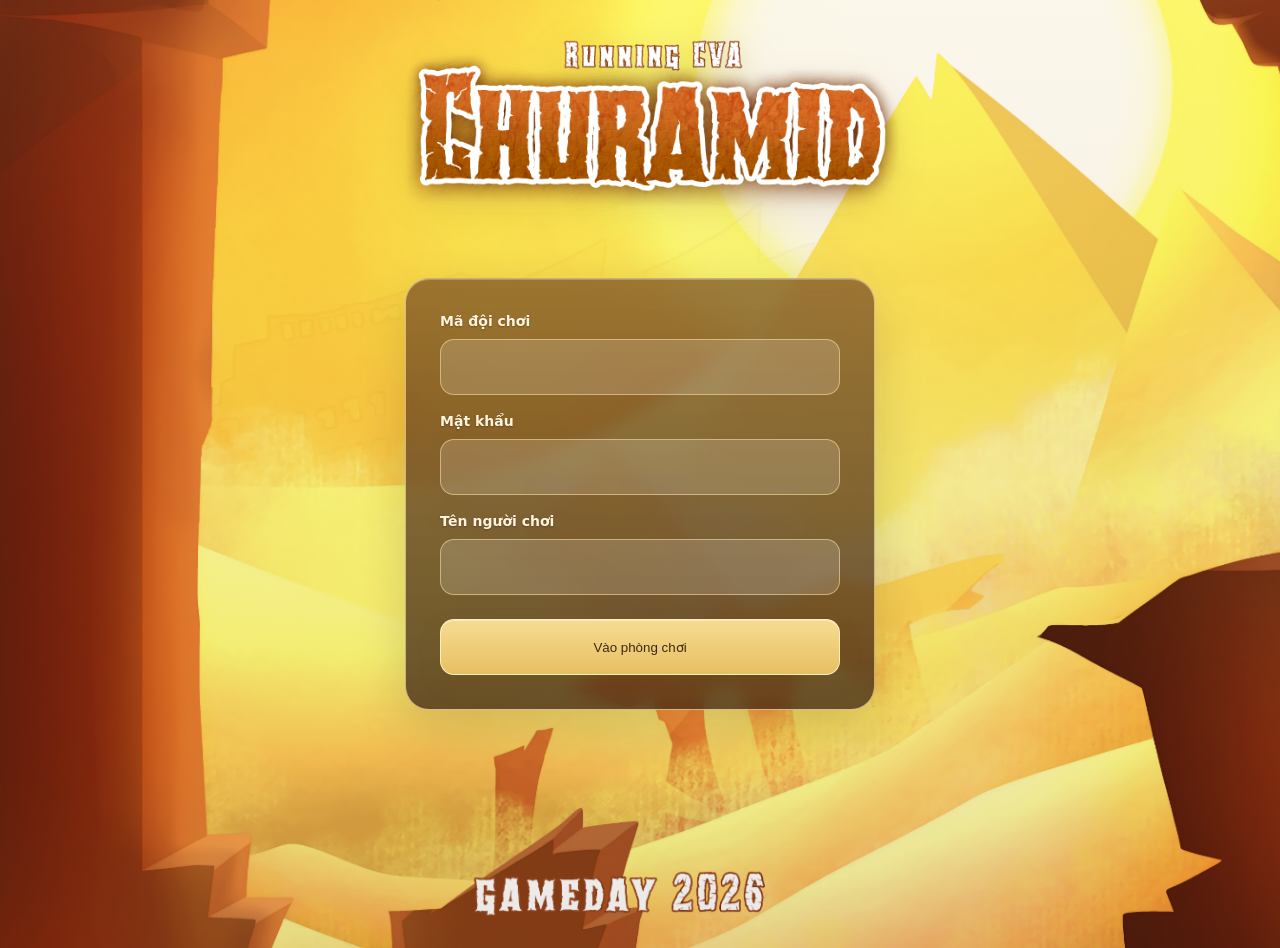
<file: docs/index.html>
<!doctype html>
<html lang="vi">
<head>
  <meta charset="utf-8">
  <meta name="viewport" content="width=device-width,initial-scale=1,viewport-fit=cover">
  <meta name="theme-color" content="#0b0a08">
  <link rel="icon" type="image/png" sizes="192x192" href="./assets/a.png?v=13.9">
  <title>RUNNING CVA - CHURAMID</title>
  <link rel="stylesheet" href="./login.css?v=13.9">
</head>
<body>
  <main class="login-screen">
    <div class="title-area" aria-hidden="true">
      <img src="./assets/title.png" alt="">
    </div>

    <section class="login-card" aria-label="Đăng nhập phòng chơi">
      <form id="playerForm" autocomplete="on">
        <label for="teamAccount">Mã đội chơi</label>
        <input id="teamAccount" name="username" autocomplete="username" required>

        <label for="teamPassword">Mật khẩu</label>
        <input id="teamPassword" name="password" type="password" autocomplete="current-password">

        <label for="playerName">Tên người chơi</label>
        <input id="playerName" name="playerName" autocomplete="name">

        <button class="primary" type="submit">Vào phòng chơi</button>
        <p id="message" class="message" aria-live="polite"></p>
      </form>
    </section>
  </main>
  <script src="./client-config.js?v=13.9"></script>
<script src="./login.js?v=13.9"></script>
</body>
</html>
</file>
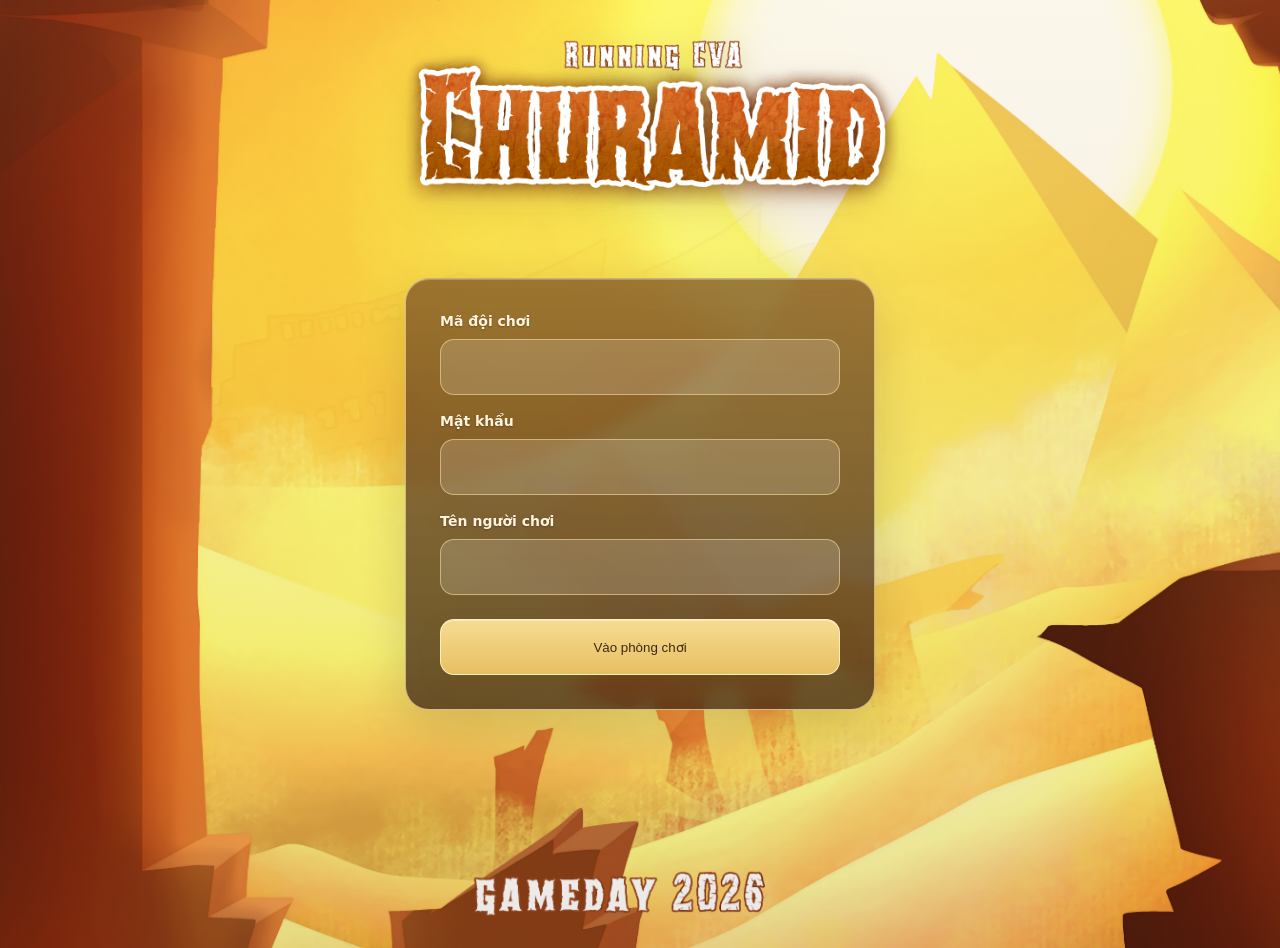
<file: docs/game.html>
<!doctype html>
<html lang="vi">
<head>
  <meta charset="utf-8">
  <meta name="viewport" content="width=device-width,initial-scale=1,maximum-scale=1,user-scalable=no,viewport-fit=cover,interactive-widget=resizes-content">
  <meta name="mobile-web-app-capable" content="yes">
  <meta name="apple-mobile-web-app-capable" content="yes">
  <meta name="apple-mobile-web-app-status-bar-style" content="black-translucent">
  <meta name="format-detection" content="telephone=no">
  <link rel="manifest" href="./manifest.webmanifest">
  <link rel="apple-touch-icon" href="./apple-touch-icon.png">
  <meta name="theme-color" content="#11100d">
  <link rel="icon" type="image/png" sizes="192x192" href="./assets/a.png?v=13.9">
  <title>RUNNING CVA - CHURAMID</title>
  <link rel="stylesheet" href="./game.css?v=13.10">
</head>
<body>
<main id="app" class="app">
  <canvas id="game"></canvas>

  <header class="topbar">
    <div class="brand">
      <span id="teamNameText">IDEA GAMEDAY 2026</span>
      <strong id="mapTitle">Khám phá Kim tự tháp</strong>
    </div>
    <div class="objective" id="objective"><small>Mục tiêu</small><b>Chờ đủ bốn thành viên</b></div>
    <div class="top-stats">
      <div class="chip player-chip"><span id="playerNameText">Người chơi</span></div>
      <div class="chip"><span>Đội</span><b id="onlineText">0/4</b></div>
      <div class="chip"><span>Thời gian</span><b id="timeText">0:00</b></div>
      <button type="button" class="chip connection-chip" id="connectionChip" title="Đổi địa chỉ máy chủ"><span id="connectionText">Đang kết nối</span></button>
      <div class="chip cheat-chip" id="cheatChip">Chế độ thử nghiệm</div>
      <button type="button" class="chip rules-chip" id="rulesBtn" aria-label="Xem lại luật chơi" title="Xem lại luật chơi">?</button>
      <button type="button" class="chip logout-chip" id="logoutBtn">Thoát</button>
    </div>
  </header>

  <div class="map-progress" id="mapProgress" aria-label="Tiến độ màn chơi">
    <span class="active">Tầng 1</span><i></i><span>Tầng 2</span><i></i><span>Tầng 3</span>
  </div>

  <div id="observerBar" class="observer-bar" hidden>
    <span>Đang quan sát</span>
    <select id="observerView" aria-label="Chọn người chơi để theo dõi">
      <option value="1">Người chơi 1</option><option value="2">Người chơi 2</option><option value="3">Người chơi 3</option><option value="4">Người chơi 4</option>
    </select>
  </div>

  <div id="interaction" class="interaction"></div>
  <div id="toast" class="toast" aria-live="polite"></div>
  <div id="controls" class="controls">Di chuyển bằng WASD hoặc phím mũi tên. Nhấn E để tương tác.</div>

  <div id="mobileControls" class="mobile-controls" aria-label="Điều khiển cảm ứng">
    <div id="joystick" class="joystick" role="application" aria-label="Cần điều khiển">
      <div id="joystickKnob" class="joystick-knob"></div>
    </div>
    <div class="mobile-actions">
      <button id="mobileMain" type="button" class="mobile-action primary-action">Tương tác</button>
      <button id="mobileAlt" type="button" class="mobile-action" hidden></button>
      <button id="mobileThird" type="button" class="mobile-action" hidden></button>
    </div>
  </div>
  <div class="portrait-note" id="portraitNote"><span class="rotate-icon">↻</span><strong>Xoay ngang điện thoại</strong><small>Trò chơi cần màn hình ngang để hiển thị đúng tỉ lệ.</small></div>


  <section id="serverSetup" class="overlay server-overlay" hidden>
    <article class="card server-card">
      <div class="eyebrow">Kết nối máy chủ sự kiện</div>
      <h2>Nhập địa chỉ server</h2>
      <p class="lead">Dán đường dẫn HTTPS do Cloudflare Tunnel cung cấp. Ví dụ: <code>https://ten-tunnel.trycloudflare.com</code></p>
      <label class="server-label" for="serverUrlInput">Địa chỉ server</label>
      <input id="serverUrlInput" class="server-input" type="url" inputmode="url" autocomplete="url" placeholder="https://...trycloudflare.com">
      <div class="server-actions">
        <button id="connectServerBtn" type="button" class="primary">Kiểm tra và kết nối</button>
        <button id="useSameOriginBtn" type="button" class="secondary">Dùng server cùng trang</button>
      </div>
      <p id="serverStatus" class="server-status" aria-live="polite"></p>
      <p class="waiting">Địa chỉ này được lưu riêng trên thiết bị hiện tại. Có thể bấm trạng thái “Trực tuyến” trên thanh trên cùng để đổi lại.</p>
    </article>
  </section>

  <section id="lobby" class="overlay show">
    <article class="card lobby-card">
      <div class="eyebrow" id="lobbyTeamName">Phòng của đội</div>
      <h1>Khám phá<br><em>Kim tự tháp</em></h1>
      <p class="lead">Đội có thể chơi với 3 hoặc 4 thành viên. Sau khi ban tổ chức mở bắt đầu, tất cả người đang online trong đội phải bấm Bắt đầu: đủ 3/3 hoặc 4/4 thì trò chơi mới chạy.</p>
      <div class="role-preview">
        <img id="roleAvatar" alt="Nhân vật của cửa sổ này">
        <div><small>NGƯỜI CHƠI</small><strong id="lobbyRole">Đang tải</strong><p id="roleDesc">Thành viên của đội</p></div>
      </div>
      <div class="slots" id="slots"></div>
      <div class="lobby-actions"><button id="readyBtn" type="button" class="primary" disabled>Chờ ban tổ chức</button><button id="fullscreenBtn" type="button" class="secondary fullscreen-btn">Mở toàn màn hình</button></div>
      <p class="waiting" id="waitingText">Đang chờ các cửa sổ khác...</p>
      
    </article>
  </section>

  <section id="stageIntro" class="overlay">
    <article class="card stage-card">
      <div class="eyebrow" id="stageEyebrow" hidden></div>
      <h2 id="stageName">Tượng mã bí ẩn</h2>
      <div id="stageDescription" class="stage-description"></div>
      <div class="countdown" id="countdown">7</div>
    </article>
  </section>

  <section id="resetOverlay" class="overlay">
    <article class="card event-card danger">
      <div class="eyebrow">Lời nguyền Pharaoh</div>
      <h2>Quay lại điểm xuất phát</h2>
      <p id="resetReason"></p>
      <div class="countdown small" id="resetCount">3</div>
    </article>
  </section>

  <aside id="inspectPanel" class="inspect-panel inspect-statue-only" aria-hidden="true">
    <button class="close" data-close="inspectPanel">×</button>
    <img id="inspectImage" alt="Tượng mèo được phóng to">
    <h2 id="inspectTitle" class="roman-statue-label">I</h2>
  </aside>

  <section id="keypad" class="modal" aria-hidden="true">
    <article class="keypad-card">
      <button class="close" data-close="keypad">×</button>
      <div class="eyebrow">Bàn khóa tượng Sư Tử</div>
      <h2>Chọn bốn số La Mã</h2>
      <p>Chọn bốn vị trí tượng khác biệt. Thứ tự không quan trọng.</p>
      <div id="codeDisplay" class="code-display">— — — —</div>
      <div id="keyGrid" class="key-grid"></div>
      <div id="keyFeedback" class="key-feedback"></div>
      <div class="key-actions"><button id="clearCode" type="button">Xóa</button><button id="submitCode" type="button" class="primary small-btn">Xác nhận</button></div>
    </article>
  </section>

  <section id="rulesModal" class="modal rules-modal" aria-hidden="true">
    <article class="rules-card">
      <button class="close" data-close="rulesModal" aria-label="Đóng">×</button>
      <div class="eyebrow">Luật chơi</div>
      <h2 id="rulesTitle">Khám phá Kim tự tháp</h2>
      <div id="rulesContent" class="rules-content"></div>
      <button id="closeRulesBtn" type="button" class="primary">Quay lại trò chơi</button>
    </article>
  </section>

  <section id="installGuide" class="modal install-guide" aria-hidden="true">
    <article class="install-card">
      <button class="close" data-close="installGuide" aria-label="Đóng">×</button>
      <div class="eyebrow">Chế độ toàn màn hình trên iPhone</div>
      <h2>Mở game như một ứng dụng</h2>
      <ol>
        <li>Nhấn nút <b>Chia sẻ</b> của Safari.</li>
        <li>Chọn <b>Thêm vào Màn hình chính</b>.</li>
        <li>Mở biểu tượng <b>GAMEDAY 2026</b> vừa tạo rồi xoay ngang.</li>
      </ol>
      <p>Safari trên một số iPhone không cho trang web thường bật toàn màn hình bằng nút. Mở từ Màn hình chính sẽ bỏ thanh địa chỉ và dành nhiều chỗ hơn cho game.</p>
      <button id="closeInstallGuide" type="button" class="primary">Đã hiểu</button>
    </article>
  </section>

  <section id="eventOverlay" class="overlay event-status-overlay">
    <article class="card event-card">
      <div class="eyebrow" id="eventOverlayEyebrow">Sự kiện</div>
      <h2 id="eventOverlayTitle">Đang chờ ban tổ chức</h2>
      <p id="eventOverlayText">Trò chơi sẽ tiếp tục khi ban tổ chức bắt đầu.</p>
    </article>
  </section>

  <section id="winOverlay" class="overlay">
    <article class="card event-card win">
      <div class="eyebrow">Hoàn thành thử thách</div>
      <h2>Đã mở rương kho báu</h2>
      <p>Cả đội đã vượt qua ba tầng của kim tự tháp.</p>
      <div class="result"><small>Tổng thời gian</small><strong id="finalTime">0:00</strong></div>
      <button id="restartBtn" type="button" class="primary">Quay lại</button>
    </article>
  </section>
</main>
<script src="./client-config.js?v=13.10"></script>
<script src="./game.js?v=13.10"></script>
</body>
</html>
</file>
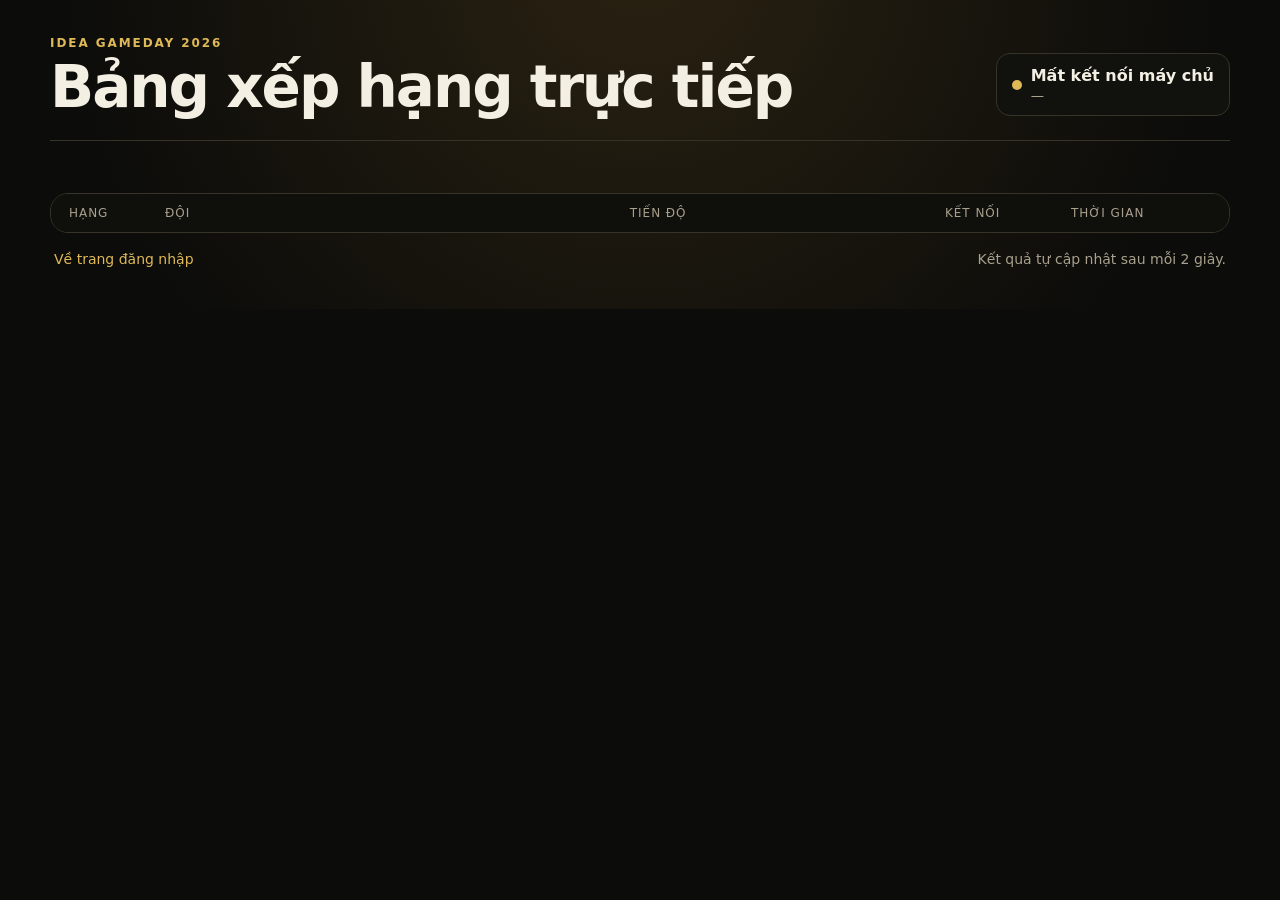
<file: docs/scoreboard.html>
<!doctype html>
<html lang="vi">
<head>
  <meta charset="utf-8">
  <meta name="viewport" content="width=device-width,initial-scale=1,viewport-fit=cover">
  <meta name="theme-color" content="#11100d">
  <link rel="icon" type="image/png" sizes="192x192" href="./assets/a.png?v=13.9">
  <title>RUNNING CVA - CHURAMID</title>
  <link rel="stylesheet" href="./scoreboard.css?v=13">
</head>
<body>
  <main>
    <header>
      <div><span class="eyebrow">IDEA GAMEDAY 2026</span><h1>Bảng xếp hạng trực tiếp</h1></div>
      <div class="event-state"><i id="stateDot"></i><strong id="eventStatus">Đang kết nối</strong><small id="updatedAt">—</small></div>
    </header>
    <section class="podium" id="podium" aria-label="Ba đội dẫn đầu"></section>
    <section class="board">
      <div class="board-head"><span>Hạng</span><span>Đội</span><span>Tiến độ</span><span>Kết nối</span><span>Thời gian</span></div>
      <div id="rows" class="rows"></div>
      <p id="empty" class="empty" hidden>Chưa có đội thi.</p>
    </section>
    <footer><a href="/">Về trang đăng nhập</a><span>Kết quả tự cập nhật sau mỗi 2 giây.</span></footer>
  </main>
  <script src="./client-config.js?v=13.9"></script>
<script src="./scoreboard.js?v=13.9"></script>
</body>
</html>
</file>
<file: docs/login.css>
*{
  box-sizing:border-box;
}

html,
body{
  margin:0;
  min-height:100%;
  font-family:
    system-ui,
    -apple-system,
    "Segoe UI",
    "Noto Sans",
    Tahoma,
    Arial,
    sans-serif;
}

html{
  background:#e4b35f;
}

body{
  min-height:100dvh;
  color:#3e2a15;

  background-color:#e4b35f;

  background-image:
    radial-gradient(
      circle at 50% 28%,
      rgba(255,245,193,.10),
      rgba(255,245,193,0) 38%
    ),
    linear-gradient(
      180deg,
      rgba(255,241,198,.03),
      rgba(74,35,10,.05) 78%,
      rgba(45,21,8,.10)
    ),
    url("./assets/back.png");

  background-position:
    center,
    center,
    center;

  background-repeat:
    no-repeat,
    no-repeat,
    no-repeat;

  background-size:
    cover,
    cover,
    cover;

  overflow-x:hidden;
}

/* Toàn bộ khu vực đăng nhập */
.login-screen{
  min-height:100dvh;

  display:flex;
  flex-direction:column;

  align-items:center;
  justify-content:center;

  gap:0;

  padding:
    20px
    max(22px,env(safe-area-inset-right))
    28px
    max(22px,env(safe-area-inset-left));

  /* Dịch toàn bộ cụm lên trên */
  transform:translateY(-55px);
}

/* Khu vực logo */
.title-area{
  width:min(96vw,1300px);
  min-width:340px;

  display:flex;
  justify-content:center;
  align-items:center;

  position:relative;
  z-index:2;

  /* Đưa logo lên thêm */
  transform:translateY(-70px);

  filter:
    drop-shadow(0 10px 18px rgba(91,38,7,.18))
    drop-shadow(0 3px 4px rgba(255,220,145,.14));
}

.title-area img{
  display:block;

  width:100%;
  height:auto;

  max-height:52dvh;

  object-fit:contain;
  object-position:center;

  user-select:none;
  -webkit-user-drag:none;
}

/* Khung đăng nhập */
.login-card{
  width:min(100%,470px);

  padding:
    clamp(24px,3vw,34px);

  position:relative;
  z-index:3;

  /* Dịch form lên gần logo */
  transform:translateY(-155px);

  border:
    1px solid rgba(255,235,187,.62);

  border-radius:24px;

  background:
    linear-gradient(
      180deg,
      rgba(112,68,34,.68),
      rgba(61,35,18,.76)
    );

  box-shadow:
    0 18px 48px rgba(67,32,8,.17),
    inset 0 1px 0 rgba(255,245,217,.28);

  backdrop-filter:blur(8px);
  -webkit-backdrop-filter:blur(8px);
}

/* Form */
#playerForm{
  width:100%;
}

/* Nhãn */
label{
  display:block;

  margin:
    0
    0
    10px;

  color:#fff4dd;

  font-size:14px;
  font-weight:750;

  text-shadow:
    0 1px 2px rgba(43,21,8,.35);
}

/* Ô nhập */
input{
  display:block;

  width:100%;
  height:56px;

  margin:
    0
    0
    18px;

  padding:
    0
    16px;

  border:
    1px solid rgba(255,225,166,.55);

  border-radius:14px;

  outline:none;

  background:
    rgba(255,249,235,.17);

  color:#fffaf0;

  font:
    600
    16px
    inherit;

  caret-color:#ffe29a;

  transition:
    border-color .18s ease,
    box-shadow .18s ease,
    background .18s ease;
}

input::placeholder{
  color:rgba(255,244,220,.52);
}

input:hover{
  background:
    rgba(255,249,235,.21);
}

input:focus{
  border-color:#ffe39c;

  background:
    rgba(255,249,235,.24);

  box-shadow:
    0
    0
    0
    4px
    rgba(255,220,140,.18);
}

/* Nút vào phòng */
.primary{
  width:100%;
  min-height:56px;

  margin-top:6px;

  border:
    1px solid rgba(255,239,193,.98);

  border-radius:14px;

  background:
    linear-gradient(
      180deg,
      #f6dc91,
      #e7bf62
    );

  color:#3c2914;

  font:
    800
    17px
    inherit;

  cursor:pointer;

  box-shadow:
    0
    10px
    22px
    rgba(120,77,19,.18),
    inset
    0
    1px
    0
    rgba(255,255,255,.32);

  transition:
    transform .08s ease,
    filter .16s ease,
    box-shadow .16s ease;
}

.primary:hover{
  filter:brightness(1.05);

  box-shadow:
    0
    12px
    26px
    rgba(120,77,19,.22),
    inset
    0
    1px
    0
    rgba(255,255,255,.36);
}

.primary:active{
  transform:translateY(1px);
}

.primary:disabled{
  opacity:.62;
  cursor:wait;
}

/* Thông báo lỗi */
.message{
  min-height:22px;

  margin:
    14px
    0
    0;

  color:#ffe1d6;

  font-size:14px;
  font-weight:650;

  text-align:center;

  text-shadow:
    0
    1px
    2px
    rgba(43,21,8,.28);
}

.message:empty{
  min-height:0;
  margin-top:0;
}

.message.good{
  color:#dff9e5;
}

/* Màn hình điện thoại */
@media(max-width:820px){

  body{
    background-position:center;
    background-size:cover;
  }

  .login-screen{
    gap:0;

    padding:
      max(16px,env(safe-area-inset-top))
      max(16px,env(safe-area-inset-right))
      max(18px,env(safe-area-inset-bottom))
      max(16px,env(safe-area-inset-left));

    transform:translateY(-20px);
  }

  .title-area{
    width:min(118vw,850px);
    min-width:0;

    transform:translateY(-26px);
  }

  .title-area img{
    max-height:42dvh;
  }

  .login-card{
    width:min(94%,520px);

    padding:22px;

    border-radius:20px;

    transform:translateY(-78px);
  }

  input{
    height:54px;
    margin-bottom:14px;
  }

  .primary{
    min-height:54px;
  }
}

/* Điện thoại xoay ngang hoặc màn hình thấp */
@media(max-height:650px) and (orientation:landscape){

  .login-screen{
    gap:0;

    padding:
      10px
      24px
      14px;

    transform:translateY(-5px);
  }

  .title-area{
    width:min(70vw,760px);

    transform:translateY(-18px);
  }

  .title-area img{
    max-height:40dvh;
  }

  .login-card{
    width:min(100%,430px);

    padding:
      16px
      20px;

    transform:translateY(-72px);
  }

  label{
    margin-bottom:6px;
    font-size:13px;
  }

  input{
    height:44px;

    margin-bottom:9px;

    border-radius:11px;
  }

  .primary{
    min-height:46px;

    margin-top:3px;

    border-radius:11px;
  }
}

/* Màn hình rất nhỏ */
@media(max-width:420px){

  .login-screen{
    transform:translateY(-8px);
  }

  .title-area{
    width:122vw;

    transform:translateY(-12px);
  }

  .title-area img{
    max-height:34dvh;
  }

  .login-card{
    width:100%;

    padding:
      20px
      18px;

    transform:translateY(-52px);
  }
}
</file>
<file: docs/game.css>
*{box-sizing:border-box;margin:0;padding:0}
:root{
  --gold:#d8b35e;
  --gold-soft:#f0d697;
  --stone:#171612;
  --stone-2:#222019;
  --paper:#e8d8b5;
  --paper-2:#d7c091;
  --text:#f7f2e7;
  --muted:#bdb4a4;
  --line:rgba(232,216,181,.24);
  --danger:#c96355;
  --good:#5fa77a;
  --safe-top:env(safe-area-inset-top,0px);
  --safe-bottom:env(safe-area-inset-bottom,0px);
}
html,body{width:100%;height:100%;height:100dvh;overflow:hidden;background:#0e0d0b;color:var(--text);font-family:"Segoe UI",Roboto,Arial,Tahoma,sans-serif;-webkit-text-size-adjust:100%}
button,input{font:inherit}button{touch-action:manipulation}.app,#game{position:absolute;inset:0;width:100%;height:100%}#game{display:block;background:#15120d;touch-action:none;-webkit-user-select:none;user-select:none}
.topbar{position:absolute;z-index:10;top:0;left:0;right:0;min-height:68px;display:flex;align-items:center;gap:14px;padding:calc(9px + var(--safe-top)) 16px 9px;background:rgba(15,14,11,.94);border-bottom:1px solid var(--line);pointer-events:none}
.brand{min-width:230px}.brand span,.eyebrow{display:block;color:var(--gold);font-size:11px;font-weight:700;letter-spacing:.12em}.brand strong{display:block;margin-top:3px;font-size:18px;font-weight:700;letter-spacing:.01em}
.objective{display:flex;flex-direction:column;min-width:260px;padding:7px 12px;border-left:2px solid var(--gold);background:rgba(255,255,255,.035)}.objective small{font-size:10px;color:var(--muted);font-weight:600}.objective b{margin-top:2px;font-size:13px;font-weight:650}
.top-stats{margin-left:auto;display:flex;gap:6px;align-items:center}.chip{height:36px;display:flex;align-items:center;gap:7px;padding:0 10px;border:1px solid var(--line);background:#201e18;border-radius:6px;font-size:12px}.chip span{color:var(--muted)}.chip b{font-weight:700}.role-chip i{width:9px;height:9px;border-radius:50%;background:#fff}.connection-chip{min-width:92px;justify-content:center}.connection-chip.ok{border-color:rgba(95,167,122,.7)}.connection-chip.warn{border-color:rgba(201,99,85,.7)}.cheat-chip{display:none;color:#0f1511;background:#76bd8f;border-color:#76bd8f;font-weight:700}.cheat-chip.show{display:flex}
.map-progress{position:absolute;z-index:9;top:76px;left:50%;transform:translateX(-50%);display:flex;align-items:center;gap:8px;padding:6px 11px;background:rgba(20,18,14,.9);border:1px solid var(--line);border-radius:6px;font-size:10px;font-weight:650}.map-progress i{width:24px;height:1px;background:#5f5849}.map-progress span{color:#837c70}.map-progress span.active{color:var(--gold-soft)}
.controls{position:absolute;z-index:9;bottom:calc(12px + var(--safe-bottom));left:50%;transform:translateX(-50%);max-width:min(760px,94vw);padding:7px 12px;border:1px solid var(--line);border-radius:6px;background:rgba(18,17,14,.9);font-size:12px;text-align:center;color:#ddd6c9}.controls b{color:var(--gold-soft)}
.interaction{position:absolute;z-index:12;left:50%;bottom:calc(54px + var(--safe-bottom));transform:translateX(-50%);min-width:220px;text-align:center;pointer-events:none}.interaction:not(:empty){padding:9px 14px;border-radius:6px;background:#191814;border:1px solid var(--gold);font-weight:700;font-size:13px}.interaction kbd{display:inline-block;margin-right:6px;padding:2px 7px;background:var(--gold);color:#1c160b;border-radius:4px;font-family:inherit;font-weight:750}
.toast{position:absolute;z-index:40;top:calc(82px + var(--safe-top));left:50%;transform:translate(-50%,-10px);opacity:0;max-width:min(620px,92vw);padding:10px 15px;border-radius:6px;background:#26231c;border:1px solid #756b59;font-weight:650;transition:opacity .16s,transform .16s;pointer-events:none;text-align:center}.toast.show{opacity:1;transform:translate(-50%,0)}.toast.good{background:#173326;border-color:#5fa77a}.toast.bad{background:#3c1e19;border-color:#c96355}
.overlay{position:absolute;z-index:30;inset:0;display:none;align-items:center;justify-content:center;padding:24px;background:rgba(8,7,5,.9);overflow:auto}.overlay.show{display:flex}.card{width:min(650px,96vw);max-height:calc(100dvh - 28px);overflow:auto;padding:28px;border:1px solid #8f7848;border-radius:10px;background:var(--paper);color:#2b2317;text-align:center}.card h1{margin:8px 0 12px;font-size:42px;line-height:.96;font-weight:760;letter-spacing:-.025em}.card h1 em{color:#7b571c;font-style:normal}.card h2{margin:8px 0 12px;font-size:29px;font-weight:750;letter-spacing:-.015em}.lead{line-height:1.5;color:#50452f}.primary{border:1px solid #8b651e;border-radius:6px;padding:13px 26px;color:#241b0e;background:#d8b35e;font-size:15px;font-weight:750;cursor:pointer}.primary:hover{background:#e4c474}.primary:active{transform:translateY(1px)}.primary:disabled{opacity:.55;cursor:default}
.role-preview{display:flex;align-items:center;gap:16px;margin:18px auto 13px;padding:12px 16px;width:min(430px,100%);text-align:left;background:#242119;border-radius:7px;color:white}.role-preview img{width:76px;height:94px;object-fit:contain;object-position:center bottom}.role-preview small{display:block;color:#bba978;font-size:10px;font-weight:650}.role-preview strong{display:block;margin:3px 0;font-size:18px}.role-preview p{font-size:12px;color:#d6cebd}.slots{display:grid;grid-template-columns:repeat(4,1fr);gap:7px;margin:14px 0}.slot{padding:9px 5px;border:1px solid #a08b60;border-radius:6px;background:#dfcca4;font-size:11px;font-weight:700}.slot.online{background:#cfe0c6;border-color:#718c65}.slot.ready{border-bottom:4px solid #5f8d68}.waiting,.test-note{margin-top:11px;font-size:12px;color:#63583f}.test-note code{padding:2px 5px;border-radius:4px;background:#282116;color:#f2d488}
.stage-card{width:min(550px,94vw)}.stage-card .countdown{margin-top:18px}.countdown{font-size:72px;font-weight:780;color:#7d581b}.countdown.small{font-size:46px}.event-symbol{font-size:44px}.event-card.danger{background:#dfb7a9;border-color:#8f4d42}.event-card.win{background:#e7d39d}.result{display:inline-flex;flex-direction:column;margin:14px;padding:11px 23px;border-radius:6px;background:#282116;color:#fff}.result small{color:#cdbd90;font-size:10px}.result strong{font-size:25px;color:#f2d488}
.inspect-panel{position:absolute;z-index:35;top:50%;right:18px;transform:translate(110%,-50%);width:min(420px,92vw);padding:22px;border:1px solid #927a48;border-radius:10px;background:var(--paper);color:#2c2418;text-align:center;transition:transform .2s}.inspect-panel.show{transform:translate(0,-50%)}.inspect-panel img{display:block;width:100%;height:min(430px,58vh);object-fit:contain;margin:6px 0}.inspect-panel p{line-height:1.45;color:#594c34}.close{position:absolute;right:9px;top:8px;width:34px;height:34px;border:1px solid #5f5035;border-radius:5px;background:#30281b;color:white;font-size:22px;cursor:pointer}
.modal{position:absolute;z-index:36;inset:0;display:none;align-items:center;justify-content:center;background:rgba(8,7,5,.88)}.modal.show{display:flex}.keypad-card{position:relative;width:min(380px,94vw);padding:26px;border:1px solid #937a48;border-radius:10px;background:var(--paper);color:#2d2518;text-align:center}.keypad-card h2{margin:8px}.code-display{margin:17px 0;padding:12px;border-radius:6px;background:#262118;color:#f2d488;font:700 28px ui-monospace,SFMono-Regular,Consolas,monospace;letter-spacing:10px}.key-grid{display:grid;grid-template-columns:repeat(3,1fr);gap:7px}.key-grid button{height:47px;border:1px solid #8d7549;border-radius:5px;background:#f3e6c6;color:#342918;font-weight:750;font-size:18px;cursor:pointer}.key-grid .zero-key{grid-column:2}.key-feedback{min-height:21px;margin:9px 0;font-weight:700}.key-feedback.good{color:#2e7046}.key-feedback.bad{color:#9f3f32}.key-actions{display:flex;justify-content:center;gap:8px}.key-actions>button{padding:9px 17px;border-radius:5px;border:1px solid #806a43;background:#eee0be;font-weight:700;cursor:pointer}.small-btn{padding:9px 17px!important}
.mobile-controls{display:none;position:absolute;z-index:18;left:0;right:0;bottom:calc(12px + var(--safe-bottom));align-items:flex-end;justify-content:space-between;padding:0 max(14px,env(safe-area-inset-left)) 0 max(14px,env(safe-area-inset-right));pointer-events:none}.joystick{position:relative;width:126px;height:126px;border-radius:50%;border:1px solid rgba(255,255,255,.32);background:rgba(20,19,16,.6);pointer-events:auto;touch-action:none}.joystick:after{content:"";position:absolute;inset:30%;border:1px solid rgba(255,255,255,.16);border-radius:50%}.joystick-knob{position:absolute;left:50%;top:50%;width:54px;height:54px;margin:-27px 0 0 -27px;border-radius:50%;background:#d8b35e;border:2px solid #f4ddb0;transform:translate(0,0)}.mobile-actions{display:flex;flex-direction:column;align-items:flex-end;gap:9px;pointer-events:auto}.mobile-action{min-width:106px;min-height:48px;padding:9px 14px;border:1px solid rgba(255,255,255,.28);border-radius:8px;background:rgba(28,26,21,.9);color:white;font-weight:700}.mobile-action.primary-action{background:#d8b35e;color:#241b0e;border-color:#f1d38e}.mobile-action[hidden]{display:none}.portrait-note{display:none;position:absolute;z-index:50;top:calc(78px + var(--safe-top));left:50%;transform:translateX(-50%);width:max-content;max-width:90vw;padding:7px 10px;border-radius:5px;background:#2b261c;color:#ead9b4;font-size:11px;text-align:center}
@media(pointer:coarse),(max-width:900px){
  .mobile-controls{display:flex}.controls{display:none}.interaction{bottom:calc(150px + var(--safe-bottom))}
  .topbar{min-height:58px;padding:calc(7px + var(--safe-top)) 8px 7px;gap:7px}.brand{min-width:0;max-width:42vw}.brand span{display:none}.brand strong{font-size:13px;white-space:nowrap;overflow:hidden;text-overflow:ellipsis}.objective{display:none}.top-stats{gap:4px}.chip{height:32px;padding:0 7px;font-size:11px}.chip span{display:none}.connection-chip{min-width:0}.map-progress{top:calc(64px + var(--safe-top));font-size:9px}.map-progress i{width:14px}.toast{top:calc(104px + var(--safe-top))}
  .card{padding:21px}.card h1{font-size:33px}.card h2{font-size:25px}.slots{grid-template-columns:repeat(2,1fr)}.inspect-panel{right:4%;width:92%}.inspect-panel img{height:48vh}
}
@media(max-width:560px){.top-stats .chip:nth-child(2){display:none}.map-progress{gap:5px;padding:5px 8px}.joystick{width:112px;height:112px}.mobile-action{min-width:96px;min-height:44px}.interaction{bottom:calc(136px + var(--safe-bottom));font-size:12px}.role-preview img{width:64px;height:82px}}
@media(orientation:portrait) and (max-width:900px){.portrait-note{display:block}}
@media(max-height:620px){.card{padding:18px}.card h1{font-size:30px;margin:4px 0 7px}.role-preview{margin:9px auto 7px;padding:7px 12px}.role-preview img{height:70px}.slots{margin:7px 0}.test-note,.waiting{margin-top:6px}.stage-card .countdown{margin-top:7px}.countdown{font-size:50px}.mobile-controls{bottom:calc(7px + var(--safe-bottom))}.joystick{width:104px;height:104px}.mobile-action{min-height:40px}.interaction{bottom:calc(122px + var(--safe-bottom))}}

/* Kết nối frontend GitHub Pages với server chạy trên máy cá nhân */
.connection-chip{pointer-events:auto;color:var(--text);cursor:pointer}
.connection-chip:hover{background:#2a271f}
.server-overlay{z-index:70}
.server-card{width:min(610px,96vw);text-align:left}
.server-card h2{text-align:left}
.server-card .lead{margin-bottom:18px}
.server-card code{padding:2px 5px;border-radius:4px;background:#2a241a;color:#f0d697;word-break:break-all}
.server-label{display:block;margin-bottom:6px;font-size:12px;font-weight:700;color:#51452f}
.server-input{width:100%;min-height:48px;padding:11px 13px;border:1px solid #8e774b;border-radius:6px;background:#fffaf0;color:#241e15;font-size:16px;outline:none}
.server-input:focus{border-color:#8b651e;box-shadow:0 0 0 3px rgba(139,101,30,.16)}
.server-actions{display:flex;gap:9px;flex-wrap:wrap;margin-top:13px}
.secondary{border:1px solid #806b45;border-radius:6px;padding:12px 18px;background:#eee1c2;color:#2f2619;font-weight:700;cursor:pointer}
.server-status{min-height:22px;margin-top:12px;font-size:13px;font-weight:700;color:#6f5a31}
.server-status.good{color:#2e7046}.server-status.bad{color:#9f3f32}
@media(max-width:560px){.server-actions>*{width:100%}.server-card{padding:20px}}


/* Nền tảng giao diện cảm ứng và tỉ lệ game */
.lobby-actions{display:flex;align-items:center;justify-content:center;gap:9px;flex-wrap:wrap}
.fullscreen-btn{display:none}
.rotate-icon{font-size:48px;line-height:1;color:var(--gold-soft)}
.portrait-note strong{font-size:18px}.portrait-note small{display:block;max-width:280px;line-height:1.45;color:#cfc5b1}

@media(pointer:coarse),(max-width:900px){
  .fullscreen-btn{display:inline-flex;align-items:center;justify-content:center}
  .topbar{min-height:46px;height:auto;padding:calc(4px + var(--safe-top)) 7px 4px;gap:5px;background:rgba(13,12,10,.88)}
  .brand{max-width:40vw}.brand strong{font-size:12px;line-height:1.1}
  .top-stats{gap:3px}.chip{height:28px;padding:0 6px;border-radius:4px;font-size:10px;background:rgba(30,28,23,.85)}
  .role-chip i{width:7px;height:7px}.connection-chip{max-width:74px}
  .map-progress{top:calc(51px + var(--safe-top));padding:4px 7px;gap:5px;border-radius:4px;background:rgba(14,13,11,.82)}
  .mobile-controls{bottom:calc(5px + var(--safe-bottom));padding:0 max(8px,env(safe-area-inset-left)) 0 max(8px,env(safe-area-inset-right))}
  .joystick{width:92px;height:92px;background:rgba(17,16,13,.48);border-color:rgba(255,255,255,.24)}
  .joystick-knob{width:40px;height:40px;margin:-20px 0 0 -20px;border-width:1px}
  .mobile-actions{gap:6px}.mobile-action{min-width:84px;min-height:40px;padding:7px 10px;border-radius:6px;font-size:12px;background:rgba(22,20,17,.82)}
  .interaction{bottom:calc(101px + var(--safe-bottom));min-width:0;max-width:62vw}
  .interaction:not(:empty){padding:6px 9px;font-size:11px;border-radius:4px;background:rgba(19,18,15,.88)}
  .toast{top:calc(79px + var(--safe-top));padding:7px 10px;font-size:12px}
  .card{max-height:calc(100dvh - 12px);padding:16px}.card h1{font-size:28px}.card h2{font-size:22px}
  .role-preview{margin:9px auto 7px;padding:7px 10px}.role-preview img{width:54px;height:66px}.role-preview strong{font-size:15px}
  .slots{margin:8px 0}.slot{padding:6px 4px}.waiting,.test-note{margin-top:6px}
  .primary,.secondary{padding:10px 16px;font-size:13px}
  .inspect-panel{padding:14px}.inspect-panel img{height:43vh}.keypad-card{padding:18px}.key-grid button{height:42px}
}

@media(pointer:coarse) and (orientation:landscape), (max-width:900px) and (orientation:landscape){
  .portrait-note{display:none!important}
}

@media(pointer:coarse) and (orientation:portrait), (max-width:700px) and (orientation:portrait){
  .portrait-note{display:flex;position:absolute;z-index:100;inset:0;top:0;left:0;right:0;bottom:0;transform:none;width:auto;max-width:none;padding:28px;background:#11100d;color:#f4ead6;align-items:center;justify-content:center;flex-direction:column;gap:12px;text-align:center;font-size:14px}
}

@media(pointer:coarse) and (orientation:landscape) and (max-height:520px), (max-width:900px) and (orientation:landscape) and (max-height:520px){
  .topbar{min-height:40px;padding-top:calc(3px + var(--safe-top));padding-bottom:3px}
  .brand{max-width:34vw}.brand strong{font-size:11px}
  .chip{height:25px;padding:0 5px}.map-progress{display:none}
  .joystick{width:82px;height:82px}.joystick-knob{width:36px;height:36px;margin:-18px 0 0 -18px}
  .mobile-action{min-width:78px;min-height:36px;font-size:11px;padding:6px 8px}
  .interaction{bottom:calc(90px + var(--safe-bottom))}.interaction:not(:empty){font-size:10px;padding:5px 8px}
  .card{padding:12px}.card h1{font-size:24px}.card h2{font-size:20px}.lead{font-size:12px}
  .role-preview{margin:6px auto 5px;padding:5px 8px}.role-preview img{height:52px;width:46px}.role-preview p{font-size:10px}
  .slots{margin:5px 0;gap:4px}.slot{font-size:9px;padding:4px 2px}.waiting,.test-note{font-size:10px;margin-top:4px}
  .lobby-actions .primary,.lobby-actions .secondary{padding:8px 12px;font-size:11px}
}
@media(pointer:coarse),(max-width:900px){
  .connection-chip{width:28px;min-width:28px;padding:0;justify-content:center}
  .connection-chip span{display:block;width:7px;height:7px;border-radius:50%;font-size:0;background:var(--danger)}
  .connection-chip.ok span{background:var(--good)}
}

/* V10 — viewport ổn định, điều khiển cảm ứng lớn và giao diện iPhone */
:root{
  --app-w:100vw;
  --app-h:100dvh;
  --safe-left:env(safe-area-inset-left,0px);
  --safe-right:env(safe-area-inset-right,0px);
}
html,body{
  position:fixed;
  inset:0;
  width:100%;
  height:100%;
  overflow:hidden;
  overscroll-behavior:none;
  touch-action:none;
  -webkit-user-select:none;
  user-select:none;
  -webkit-touch-callout:none;
}
.app{
  position:fixed;
  left:0;
  top:0;
  width:var(--app-w);
  height:var(--app-h);
  min-width:0;
  min-height:0;
  overflow:hidden;
  contain:layout paint size;
  touch-action:none;
}
#game{width:100%;height:100%;touch-action:none;outline:none;will-change:contents;transform:translateZ(0)}
button,.joystick,.mobile-controls,.mobile-action{touch-action:none;-webkit-tap-highlight-color:transparent}
.install-guide{z-index:90;padding:14px}
.install-card{position:relative;width:min(520px,96vw);max-height:calc(var(--app-h) - 24px);overflow:auto;padding:24px;border:1px solid #947b49;border-radius:12px;background:var(--paper);color:#2d2519}
.install-card h2{margin:8px 0 14px;font-size:27px}.install-card ol{padding-left:23px;line-height:1.65}.install-card p{margin:14px 0;color:#5a4d35;line-height:1.5}.install-card .primary{display:block;margin:0 auto}

@media(pointer:coarse),(max-width:900px){
  .topbar{
    min-height:44px;
    padding:calc(5px + var(--safe-top)) calc(8px + var(--safe-right)) 5px calc(8px + var(--safe-left));
    gap:6px;
    background:rgba(13,12,10,.94);
  }
  .brand{flex:1;max-width:none;min-width:0}.brand strong{font-size:13px;line-height:1.15;white-space:nowrap;overflow:hidden;text-overflow:ellipsis}
  .objective,.map-progress,.cheat-chip{display:none!important}
  .top-stats{margin-left:0;flex:none;gap:5px}.chip{height:32px;min-width:38px;padding:0 8px;border-radius:7px;font-size:12px;background:rgba(35,32,25,.95)}
  .role-chip i{width:9px;height:9px}.connection-chip{width:34px;min-width:34px}.connection-chip span{width:9px;height:9px}
  .mobile-controls{
    display:flex;
    bottom:calc(10px + var(--safe-bottom));
    padding-left:calc(12px + var(--safe-left));
    padding-right:calc(12px + var(--safe-right));
    align-items:flex-end;
  }
  .joystick{
    width:clamp(116px,27vh,142px);
    height:clamp(116px,27vh,142px);
    border:2px solid rgba(255,255,255,.42);
    background:rgba(18,17,14,.68);
    box-shadow:0 3px 14px rgba(0,0,0,.32);
  }
  .joystick:after{inset:28%;border-color:rgba(255,255,255,.25)}
  .joystick-knob{
    width:58px;
    height:58px;
    margin-left:-29px;
    margin-top:-29px;
    border:2px solid #ffe8ad;
  }
  .mobile-actions{gap:9px;max-width:44vw}.mobile-action{
    min-width:clamp(126px,29vw,168px);
    min-height:clamp(60px,14vh,72px);
    padding:10px 16px;
    border-radius:12px;
    border-width:2px;
    font-size:clamp(15px,3.9vw,18px);
    line-height:1.1;
    background:rgba(24,22,18,.94);
    box-shadow:0 3px 12px rgba(0,0,0,.28);
  }
  .mobile-action:active,.mobile-action.pressed{transform:scale(.96);filter:brightness(1.12)}
  .interaction{bottom:calc(clamp(128px,29vh,154px) + var(--safe-bottom));max-width:72vw}
  .interaction:not(:empty){padding:8px 12px;font-size:13px;border-radius:8px}
  .toast{top:calc(52px + var(--safe-top));font-size:13px}
  .inspect-panel{
    display:none;
    z-index:80;
    inset:0;
    top:0;
    right:0;
    width:100%;
    height:100%;
    max-width:none;
    padding:calc(50px + var(--safe-top)) calc(20px + var(--safe-right)) calc(18px + var(--safe-bottom)) calc(20px + var(--safe-left));
    border:0;
    border-radius:0;
    transform:none!important;
    overflow:auto;
    transition:none;
  }
  .inspect-panel.show{display:block;transform:none!important}.inspect-panel img{height:min(52vh,330px);margin:2px 0 6px}.inspect-panel h2{font-size:22px}.inspect-panel p{font-size:14px}
  .inspect-panel .close,.modal .close{width:46px;height:46px;right:calc(8px + var(--safe-right));top:calc(6px + var(--safe-top));font-size:30px;border-radius:9px}
  .modal{padding:calc(10px + var(--safe-top)) calc(10px + var(--safe-right)) calc(10px + var(--safe-bottom)) calc(10px + var(--safe-left));overflow:auto}
  .keypad-card{width:min(520px,96vw);padding:18px 20px}.key-grid{gap:9px}.key-grid button{height:54px;font-size:21px}.key-actions>button{min-height:48px;font-size:16px}
  .fullscreen-btn{display:inline-flex;min-height:48px;align-items:center;justify-content:center}
  .card{max-height:calc(var(--app-h) - 14px)}
}

@media(pointer:coarse) and (orientation:landscape) and (max-height:450px), (max-width:900px) and (orientation:landscape) and (max-height:450px){
  .topbar{min-height:40px;padding-top:calc(3px + var(--safe-top));padding-bottom:3px}.brand strong{font-size:12px}.chip{height:29px;padding:0 7px}
  .joystick{width:112px;height:112px}.joystick-knob{width:50px;height:50px;margin:-25px 0 0 -25px}
  .mobile-action{min-width:124px;min-height:54px;font-size:14px}.interaction{bottom:calc(125px + var(--safe-bottom))}
}

@media(pointer:coarse) and (orientation:portrait), (max-width:700px) and (orientation:portrait){
  .portrait-note{display:flex!important}
}
.card,.install-card,.inspect-panel,.keypad-card{touch-action:pan-y;overscroll-behavior:contain;-webkit-overflow-scrolling:touch}

/* V10: HUD không lộ số người chơi; vùng điều khiển ưu tiên đa chạm. */
.role-chip{display:none!important}
.mobile-action{user-select:none;-webkit-user-select:none;-webkit-touch-callout:none}

/* V12: tượng chỉ còn ảnh + số La Mã, bàn khóa 12 lựa chọn và trạng thái sẵn sàng. */
.inspect-statue-only{
  padding:18px 22px 16px;
}
.inspect-statue-only img{
  margin:0 auto 4px;
}
.roman-statue-label{
  margin:2px 0 0;
  font-family:Georgia,"Times New Roman",serif;
  font-size:42px;
  line-height:1;
  letter-spacing:.08em;
  color:#5b3d12;
}
.keypad-card{width:min(520px,94vw)}
.key-grid{grid-template-columns:repeat(4,1fr);gap:9px}
.key-grid button{font-family:Georgia,"Times New Roman",serif;font-size:20px;letter-spacing:.03em}
.code-display{letter-spacing:.06em;font-size:25px;white-space:nowrap}

@media(pointer:coarse),(max-width:900px){
  .inspect-statue-only{padding:calc(50px + var(--safe-top)) calc(18px + var(--safe-right)) calc(12px + var(--safe-bottom)) calc(18px + var(--safe-left))}
  .inspect-statue-only img{height:min(63vh,360px);margin:0 auto 2px}
  .roman-statue-label{font-size:clamp(34px,9vh,50px)}
  .keypad-card{width:min(600px,97vw);padding:14px 16px}
  .key-grid{grid-template-columns:repeat(4,1fr);gap:7px}
  .key-grid button{height:clamp(46px,12vh,58px);font-size:clamp(17px,4.6vw,23px)}
  .code-display{margin:10px 0;padding:9px;font-size:clamp(20px,5vw,28px)}
}
/* V13 — tài khoản đội, người quan sát và trạng thái sự kiện */
#serverSetup[hidden]{display:none!important}.player-chip{max-width:190px}.player-chip span{overflow:hidden;text-overflow:ellipsis;white-space:nowrap;color:#f4ead6}.logout-chip{pointer-events:auto;cursor:pointer;color:#d9cfbc}.logout-chip:hover{background:#302b21}.observer-bar{position:absolute;z-index:18;top:84px;right:18px;display:flex;align-items:center;gap:8px;padding:7px 9px;border:1px solid var(--line);border-radius:8px;background:rgba(18,17,13,.94)}.observer-bar span{font-size:12px;color:var(--muted)}.observer-bar select{height:34px;max-width:210px;padding:0 9px;border:1px solid #5b5240;border-radius:6px;background:#242119;color:#f7f2e7;font-weight:700}.event-status-overlay{z-index:62;background:rgba(8,7,5,.78)}.event-status-overlay .event-card{width:min(520px,94vw)}.slot strong{display:inline-block;max-width:100%;overflow:hidden;text-overflow:ellipsis;white-space:nowrap}.slot span{color:var(--muted);font-size:10px}@media(pointer:coarse),(max-width:900px){.player-chip{max-width:30vw}.player-chip span{font-size:10px}.logout-chip{width:34px;min-width:34px;padding:0;font-size:0}.logout-chip:after{content:'↪';font-size:17px}.observer-bar{top:calc(51px + var(--safe-top));right:calc(8px + var(--safe-right));left:auto}.observer-bar span{display:none}.observer-bar select{height:38px;max-width:42vw}.slot strong{font-size:10px}}

/* V13.6: nút luật chơi và bảng luật */
.rules-chip{min-width:38px;justify-content:center;font-size:18px;font-weight:900;cursor:pointer;color:#f4d47f}
.rules-chip:hover{background:#30291d}
.rules-card{position:relative;width:min(720px,94vw);max-height:min(82dvh,760px);overflow:auto;padding:28px;border:1px solid #927a48;border-radius:14px;background:#eee0bf;color:#2c2418;box-shadow:0 26px 90px #000a}
.rules-card h2{margin:6px 0 18px;font-size:30px}
.rules-content{display:grid;gap:16px;text-align:left}
.rule-block{padding:16px 17px;border:1px solid #ad9667;border-radius:10px;background:#f7ebcd}
.rule-block.active{border-color:#725622;box-shadow:inset 4px 0 0 #a97d2e}
.rule-block h3{margin:0 0 10px;font-size:20px;color:#3a2d19}
.rule-block p{margin:7px 0;line-height:1.52;color:#4b3d28}
.rules-card>.primary{display:block;min-width:190px;margin:20px auto 0}
.connection-wait .event-card{border-color:#d0aa54}
@media(pointer:coarse),(max-width:900px){
  .rules-chip{width:42px;min-width:42px;height:42px;padding:0;font-size:21px}
  .rules-card{width:94vw;max-height:88dvh;padding:calc(54px + var(--safe-top)) calc(18px + var(--safe-right)) calc(18px + var(--safe-bottom)) calc(18px + var(--safe-left));border-radius:12px}
  .rules-card h2{font-size:26px}.rule-block{padding:14px}.rule-block h3{font-size:18px}.rule-block p{font-size:14px}
}

/* V13.10: sửa thanh quan sát, luật và thao tác */
.observer-bar[hidden]{display:none!important}
.rules-chip{pointer-events:auto}
.rules-card,.rules-card h2,.rules-content,.rule-block{text-align:left}
.stage-description .rule-block h3{display:none}
#stageEyebrow[hidden]{display:none!important}
</file>
<file: docs/scoreboard.css>
:root{color-scheme:dark;--bg:#0c0c0a;--panel:#15140f;--line:#373328;--text:#f4efe3;--muted:#a9a08d;--gold:#dfb957;--green:#52d38c;--red:#e0776f}*{box-sizing:border-box}html,body{margin:0;min-height:100%;background:var(--bg);color:var(--text);font-family:system-ui,-apple-system,"Segoe UI","Noto Sans",Tahoma,Arial,sans-serif}body{background:radial-gradient(circle at 50% -15%,#2a2212 0,transparent 36rem),var(--bg)}main{width:min(1180px,calc(100% - 32px));margin:auto;padding:32px 0 24px}header{display:flex;align-items:flex-end;justify-content:space-between;gap:20px;padding-bottom:24px;border-bottom:1px solid var(--line)}h1{font-size:clamp(30px,5vw,58px);line-height:1;margin:7px 0 0;font-weight:760;letter-spacing:-.035em}.eyebrow{font-size:12px;letter-spacing:.16em;color:var(--gold);font-weight:800}.event-state{display:grid;grid-template-columns:auto 1fr;gap:3px 9px;align-items:center;padding:12px 15px;border:1px solid var(--line);border-radius:14px;background:#11110e}.event-state i{width:10px;height:10px;border-radius:50%;background:var(--gold);grid-row:1/3}.event-state small{color:var(--muted)}.podium{display:grid;grid-template-columns:repeat(3,1fr);gap:14px;margin:26px 0}.podium article{min-height:124px;padding:18px;border:1px solid var(--line);border-radius:18px;background:var(--panel);display:flex;flex-direction:column;justify-content:space-between}.podium article:first-child{border-color:#8e7435;background:#1c180e}.podium b{font-size:27px}.podium span{color:var(--gold);font-weight:800}.podium small{color:var(--muted)}.board{border:1px solid var(--line);border-radius:18px;overflow:hidden;background:var(--panel)}.board-head,.row{display:grid;grid-template-columns:80px minmax(180px,1.5fr) minmax(190px,1fr) 110px 140px;gap:16px;align-items:center}.board-head{padding:12px 18px;color:var(--muted);font-size:12px;text-transform:uppercase;letter-spacing:.08em;background:#0f0f0c}.row{padding:17px 18px;border-top:1px solid #2b2922}.rank{font-size:24px;font-weight:800;color:var(--gold)}.team b{display:block;font-size:18px}.team small,.progress small{color:var(--muted)}.progress b{display:block}.online{font-weight:700}.online.good{color:var(--green)}.time{font-variant-numeric:tabular-nums;font-size:19px;font-weight:800}.empty{text-align:center;color:var(--muted);padding:38px}footer{display:flex;justify-content:space-between;gap:12px;padding:18px 4px;color:var(--muted);font-size:14px}a{color:var(--gold);text-decoration:none}@media(max-width:760px){main{width:min(100% - 18px,1180px);padding-top:18px}header{align-items:flex-start;flex-direction:column}.podium{grid-template-columns:1fr}.board{overflow-x:auto}.board-head,.row{min-width:760px}.podium article{min-height:92px}footer{flex-direction:column}}
</file>
